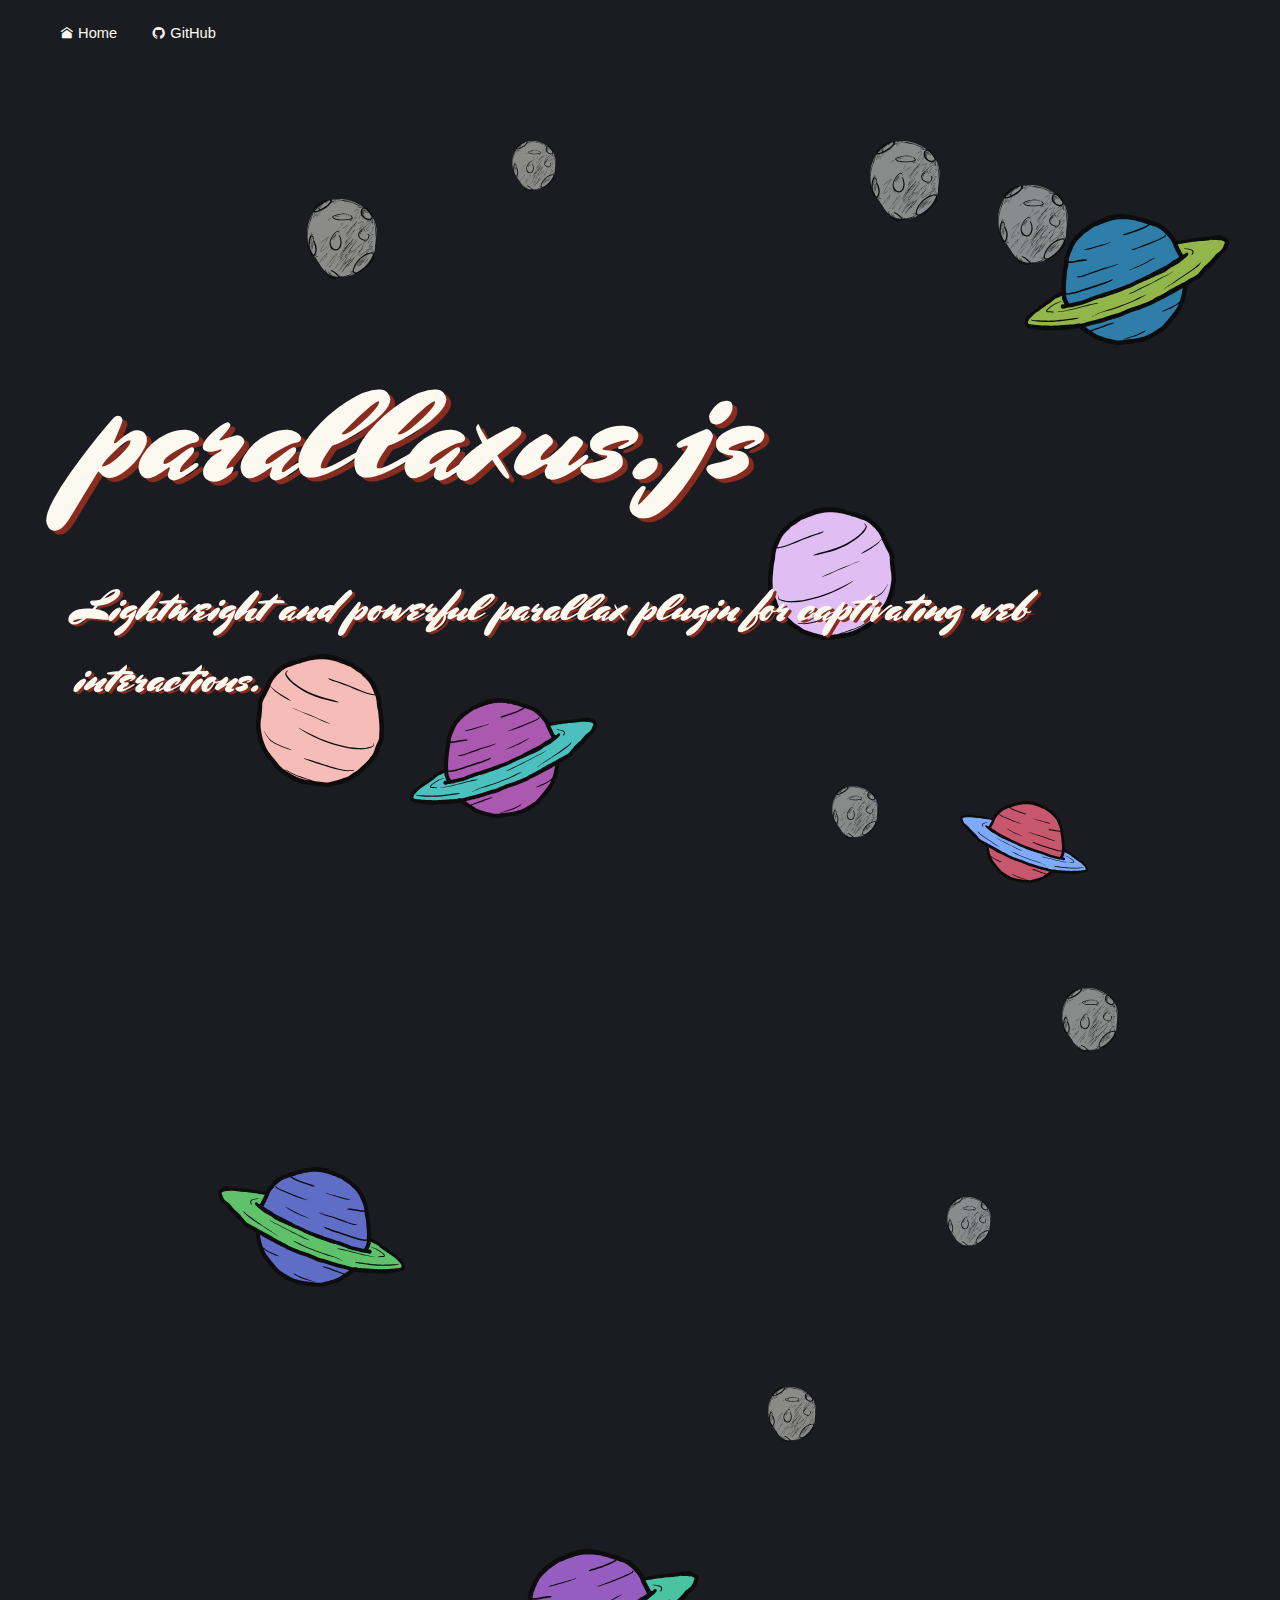
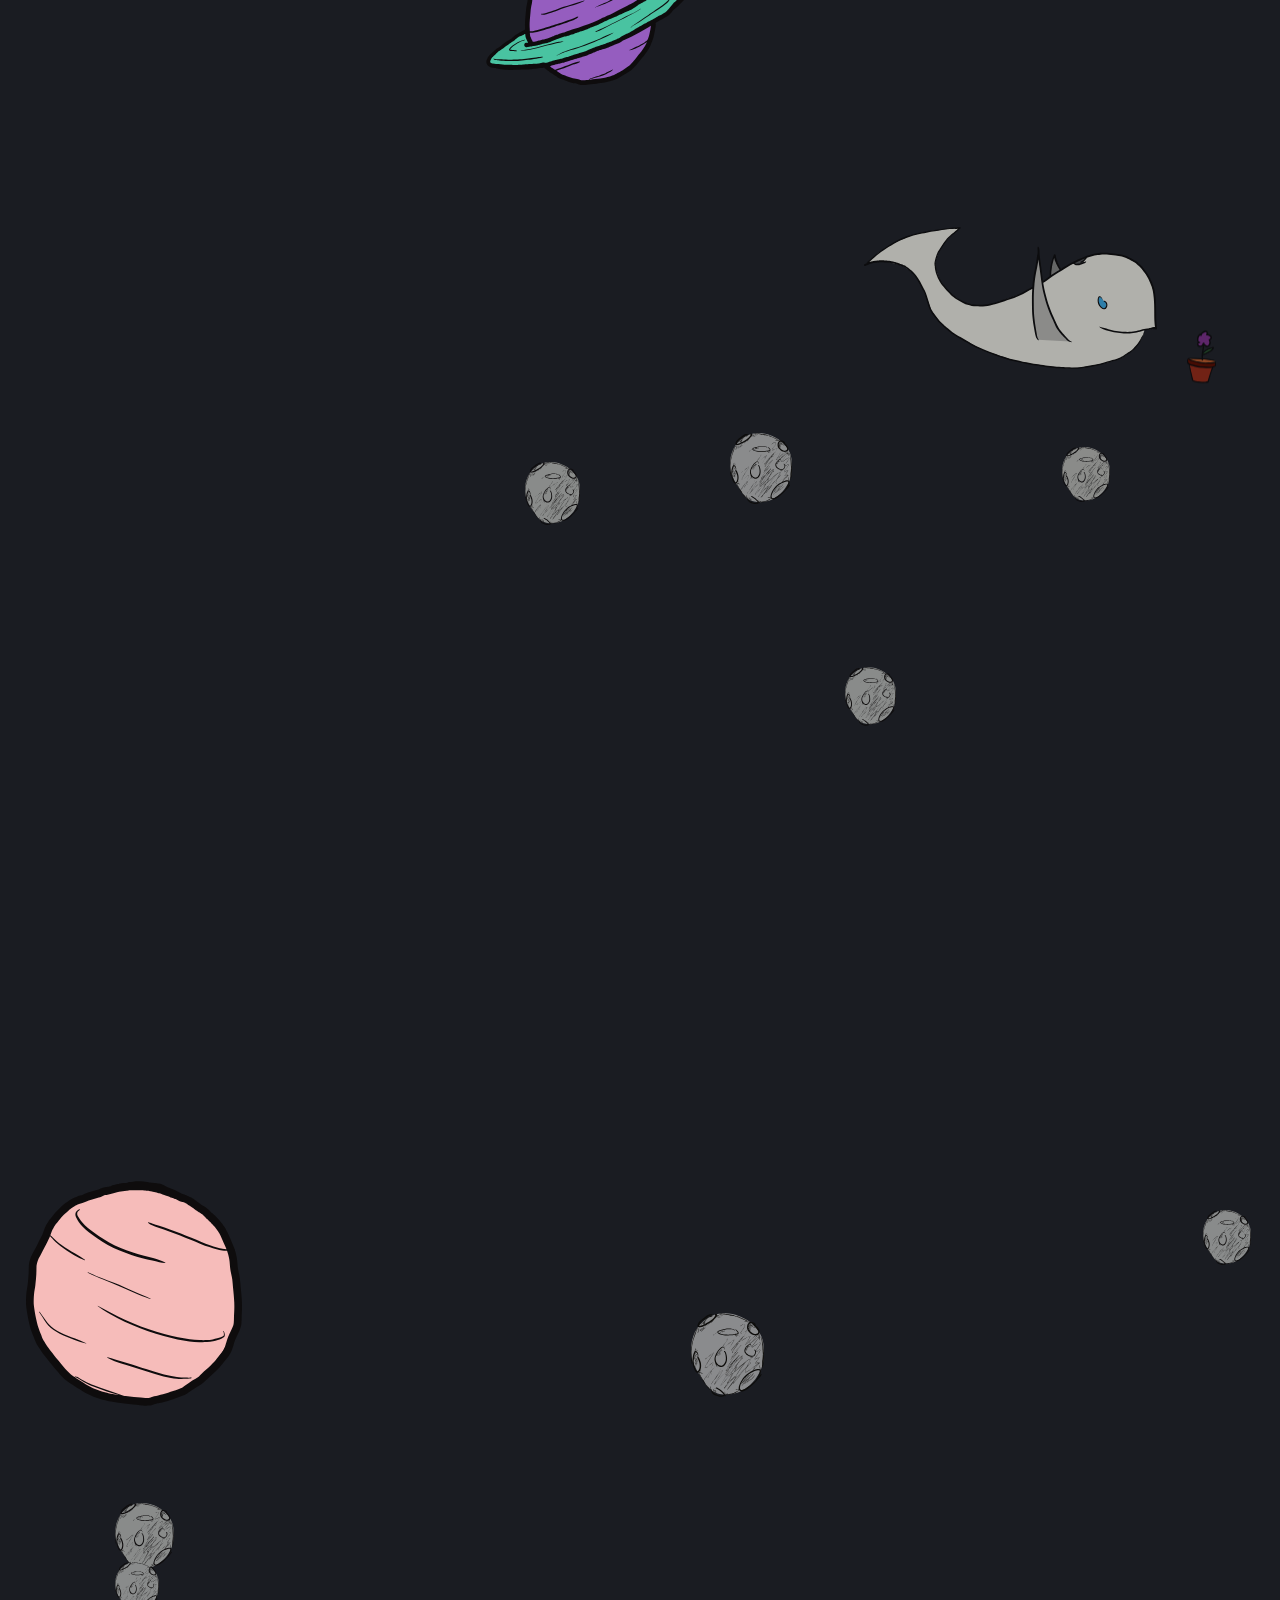
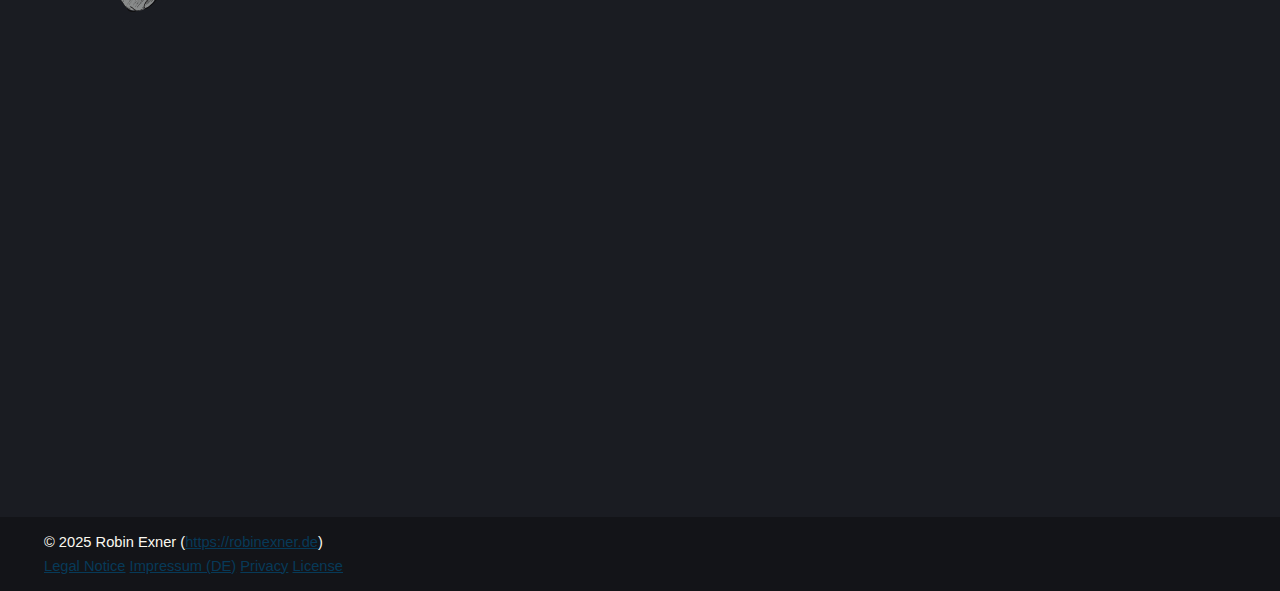
<file: index.html>
<!--
    This file is part of the parallaxus.js project.
    Copyright (c) 2025 Robin Exner (https://robinexner.de)
    GitHub: https://github.com/robinexner/parallaxus
    This software is licensed under the MIT License.
    See the LICENSE file for more information.
-->

<!doctype html>

<html lang="de">

<head>
    <meta charset="utf-8">
    <meta http-equiv="X-UA-Compatible" content="ie=edge">
    <meta name="viewport" content="width=device-width, initial-scale=1.0">

    <title>parallaxus.js</title>
    <meta name="author" content="Robin Exner">
    <meta name="description" content="Parallaxus is an open-source project designed to create stunning parallax scroll animations by reacting to the visibility of elements within the browser window, rather than using the absolute scroll position. It supports smooth scroll animations and the ability to trigger JavaScript functions when elements enter or leave the viewport.">

    <link rel="apple-touch-icon" sizes="180x180" href="/assets/favicon/apple-touch-icon.png">
    <link rel="icon" type="image/png" sizes="32x32" href="/assets/favicon/favicon-32x32.png">
    <link rel="icon" type="image/png" sizes="16x16" href="/assets/favicon/favicon-16x16.png">
    <link rel="manifest" href="/assets/favicon/site.webmanifest">

    <link rel="stylesheet" href="/assets/index.css">
    <link rel="stylesheet" href="/assets/fonts/remixicons/remixicon.css" />
</head>

<body class="noscript ">
    <noscript>

    </noscript>
    <nav>
        <a href="/"><i class="ri-home-9-fill" style="margin-right: .3em;"></i>Home</a><a href="https://github.com/robinexner/parallaxus" target="_blank"><i class="ri-github-fill"
                style="margin-right: .3em;"></i>GitHub</a>
    </nav>
    <main>
        <!-- Parallaxus -->
        <object data='assets/images/parallaxus-asteroid-1.svg ' class='parallaxus-object ' data-parallaxus-transform='{ "0": { "translateY": "0rem"}, "100": { "translateY": "14rem"}} ' style='top: 921px; left: 83vw; width: 3.79rem; filter: hue-rotate(86deg); '></object>
        <object class="parallaxus-object" data="assets/images/parallaxus-asteroid-1.svg" style="top: 5rem; left: 40vw; width: 3vw;min-width: 3rem;"></object>
        <object class="parallaxus-object" data="assets/images/parallaxus-planet-1--flipped.svg" style="top: 50rem; right: 15vw; width: 10vw;min-width: 7rem; filter: hue-rotate(142deg);"></object>
        <object class="parallaxus-object" data="assets/images/parallaxus-planet-2--flipped.svg" style="top: 40rem; left: 20vw; width: 10vw; min-width: 7rem; filter: hue-rotate(80deg);"></object>
        <object class="parallaxus-object" data-parallaxus-transform='{"0": {"translateY": "0rem"}, "100": {"translateY": "10rem"}}' data="assets/images/parallaxus-planet-1.svg" style="top: 10rem; left: 80vw; width: 16vw;min-width: 7rem;"></object>
        <object class="parallaxus-object" data-parallaxus-transform='{"0": {"translateY": "0rem"}, "100": {"translateY": "20rem"}}' data="assets/images/parallaxus-planet-2.svg" style="top: 30rem; right: 30vw; width: 10vw;min-width: 7rem;"></object>
        <object data='assets/images/parallaxus-asteroid-1.svg' class='parallaxus-object' data-parallaxus-transform='{"0": {"translateY": "0rem"}, "100": {"translateY": "19rem"}}' style='top: 150rem; left: 66vw; width: 3.5rem; filter: hue-rotate(77deg);'></object>
        <object data='assets/images/parallaxus-asteroid-1.svg' class='parallaxus-object' data-parallaxus-transform='{"0": {"translateY": "0rem"}, "100": {"translateY": "10rem"}}' style='top: 187rem; left: 94vw; width: 3.25rem; filter: hue-rotate(93deg); '></object>
        <object data='assets/images/parallaxus-planet-1--flipped.svg' class='parallaxus-object' data-parallaxus-transform='{"0": {"translateY": "0rem"}, "100": {"translateY": "19rem"}}' style='top: 75rem; left: 17vw; width: 12.75rem; filter: hue-rotate(38deg)'></object>
        <object data='assets/images/parallaxus-asteroid-1.svg' class='parallaxus-object' data-parallaxus-transform='{"0": {"translateY": "0rem"}, "100": {"translateY": "-10rem"}}' style='top: 8rem; left: 78vw; width: 4.75rem; filter: hue-rotate(173deg);'></object>
        <object data='assets/images/parallaxus-asteroid-1.svg' class='parallaxus-object ' data-parallaxus-transform='{ "0": { "translateY": "0rem"}, "100": { "translateY": "-16rem"}} ' style='top: 135rem; left: 83vw; width: 3.25rem; filter: hue-rotate(46deg); '></object>
        <object data='assets/images/parallaxus-asteroid-1.svg' class='parallaxus-object ' data-parallaxus-transform='{ "0": { "translateY": "0rem"}, "100": { "translateY": "17rem"}} ' style='top: 90rem; left: 60vw; width: 3.25rem; filter: hue-rotate(47deg); '></object>
        <object data='assets/images/parallaxus-asteroid-1.svg ' class='parallaxus-object ' data-parallaxus-transform='{ "0": { "translateY": "0rem"}, "100": { "translateY": "19rem"}} ' style='top: 194rem; left: 54vw; width: 5rem; filter: hue-rotate(173deg); '></object>
        <object data='assets/images/parallaxus-asteroid-1.svg ' class='parallaxus-object ' data-parallaxus-transform='{ "0": { "translateY": "0rem"}, "100": { "translateY": "-18rem"}} ' style='top: 77rem; left: 74vw; width: 3rem; filter: hue-rotate(165deg); '></object>
        <object data='assets/images/parallaxus-asteroid-1.svg ' class='parallaxus-object ' data-parallaxus-transform='{ "0": { "translateY": "0rem"}, "100": { "translateY": "13rem"}} ' style='top: 49rem; left: 65vw; width: 3.15rem; filter: hue-rotate(57deg); '></object>
        <object data='assets/images/parallaxus-planet-2--flipped.svg ' class='parallaxus-object ' data-parallaxus-transform='{ "0": { "translateY": "0rem"}, "100": { "translateY": "-16rem"}} ' style='top: 185rem; left: 2vw; width: 14.75rem; filter: hue-rotate(78deg); '></object>
        <object data='assets/images/parallaxus-planet-1.svg ' class='parallaxus-object ' data-parallaxus-transform='{ "0": { "translateY": "0rem"}, "100": { "translateY": "17rem"}} ' style='top: 43rem; left: 32vw; width: 12.75rem; filter: hue-rotate(92deg); '></object>
        <object data='assets/images/parallaxus-planet-1.svg ' class='parallaxus-object ' data-parallaxus-transform='{ "0": { "translateY": "0rem"}, "100": { "translateY": "-13rem"}} ' style='top: 101rem; left: 38vw; width: 14.5rem; filter: hue-rotate(74deg) '></object>
        <object data='assets/images/parallaxus-asteroid-1.svg ' class='parallaxus-object ' data-parallaxus-transform='{ "0": { "translateY": "0rem"}, "100": { "translateY": "10rem"}} ' style='top: 134rem; left: 57vw; width: 4.25rem; filter: hue-rotate(138deg); '></object>
        <object data='assets/images/parallaxus-asteroid-1.svg ' class='parallaxus-object ' data-parallaxus-transform='{ "0": { "translateY": "0rem"}, "100": { "translateY": "14rem"}} ' style='top: 136rem; left: 41vw; width: 3.75rem; filter: hue-rotate(66deg); '></object>
        <object data='assets/images/parallaxus-asteroid-1.svg ' class='parallaxus-object ' data-parallaxus-transform='{ "0": { "translateY": "0rem"}, "100": { "translateY": "19rem"}} ' style='top: 5rem; left: 68vw; width: 4.75rem; filter: hue-rotate(76deg); '></object>
        <object data='assets/images/parallaxus-asteroid-1.svg ' class='parallaxus-object ' data-parallaxus-transform='{ "0": { "translateY": "0rem"}, "100": { "translateY": "13rem"}} ' style='top: 207rem; left: 9vw; width: 4rem; filter: hue-rotate(76deg); '></object>
        <object data='assets/images/parallaxus-asteroid-1.svg ' class='parallaxus-object ' data-parallaxus-transform='{ "0": { "translateY": "0rem"}, "100": { "translateY": "19rem"}} ' style='top: 211rem; left: 9vw; width: 3rem; filter: hue-rotate(103deg); '></object>
        <object data='assets/images/parallaxus-asteroid-1.svg ' class='parallaxus-object ' data-parallaxus-transform='{ "0": { "translateY": "0rem"}, "100": { "translateY": "-10rem"}} ' style='top: 9rem; left: 24vw; width: 4.75rem; filter: hue-rotate(6deg); '></object>

        <object class="parallaxus-object" data="assets/images/parallaxus-whale.svg" id="parallaxus-whale" data-parallaxus-transform='{"0": {"translateY": "0rem"}, "40": {"translateY": "20rem"}, "80": {"translateY": "35rem"}, "100": {"translateY": "40rem"}}'></object>
        <object class="parallaxus-object" data="assets/images/parallaxus-pot.svg" id="parallaxus-pot" data-parallaxus-transform='{"0": {"translateY": "2rem"}, "100": {"translateY": "43rem"}}'></object>
        <object class="parallaxus-object" data="assets/images/parallaxus-rocket.svg" id="parallaxus-rocket" data-parallaxus-transform='{"0": {"translateY": "10rem", "translateX": "0vw", "scale": 0.8, "rotate": "70deg"},  "100": {"translateY": "60rem", "translateX": "100vw", "scale": 0.8, "rotate": "85deg"}}'></object>

        <!-- Content -->
        <!-- <object id="parallaxus-banner" data="assets/images/parallaxus-banner.svg"></object> -->
        <header>
            <h1>parallaxus.js</h1>
            <h2>Lightweight and powerful parallax plugin for captivating web interactions.</h2>
        </header>


        <section data-parallaxus-transform='{"0": {"translateY": "3rem", "scale": 0.8, "opacity": 0}, "20": {"translateY": "0rem", "scale": 1, "opacity": 1}, "70": {"translateY": "0rem", "scale": 1, "opacity": 1}, "100": {"translateY": "3rem", "scale": 0.8, "opacity": 0}}'>
            <h2>Installation</h2>
            <p>Download parallaxus.js and include it in your HTML file:</p>
            <pre><code>&lt;script src="path/to/parallaxus.js"&gt;&lt;/script&gt;</code></pre>
            <a href="https://github.com/robinexner/parallaxus" target="_blank">https://github.com/robinexner/parallaxus</a>
        </section>

        <section data-parallaxus-transform='{"0": {"translateY": "3rem", "scale": 0.8, "opacity": 0, "boxShadow": ".5em 1.5em #872c1e, .75em .75em #1a1c22, 0em 0em 1em -.5em #1a1c22"}, "20": {"translateY": "0rem", "scale": 1, "opacity": 1}, "70": {"translateY": "0rem", "scale": 1, "opacity": 1, "boxShadow": ".5em 0em #872c1e, .75em .75em #1a1c22, 0em 0em 1em -.5em #1a1c22"}, "100": {"translateY": "3rem", "scale": 0.8, "opacity": 0, "boxShadow": ".5em -1em #872c1e, .75em .75em #1a1c22, 0em 0em 1em -.5em #1a1c22"}}'>
            <h2>HTML Attributes</h2>
            <h3><code>data-parallaxus-transform</code></h3>
            <p>The <code>data-parallaxus-transform</code> attribute allows you to apply CSS transformations based on the position of an element in the browser window.</p>

            <h4>Example:</h4>
            <pre><code>&lt;div data-parallaxus-transform='{"from": {"translateY": "0%"}, "to": {"translateY": "20%"}}'&gt;
  &lt;!-- Content here --&gt;
&lt;/div&gt;</code>
    </pre>
            <p>In this example, the element will start with a translateY of 0% and scale 1, and as it moves through the viewport, it will move 20% down.</p>

            <h4>Additional Examples:</h4>
            <pre><code>&lt;!-- Multiple steps with translation and scaling --&gt;
&lt;div data-parallaxus-transform='{"0": {"translateY": "0%", "scale": 1}, "50": {"translateY": "30%", "scale": 1.8}, "100": {"translateY": "50%", "scale": 1.5}}'&gt;&lt;/div&gt;

&lt;!-- Fade in and back out --&gt;
&lt;div data-parallaxus-transform='{"0": {"opacity": "0"}, "20": {"opacity": "1"}, "80": {"opacity": "1"}, "0": {"opacity": "0"} }'&gt;&lt;/div&gt;</code>
    </pre>

            <h3><code>data-parallaxus-hitpoint</code></h3>
            <p>This attribute allows you to trigger JavaScript functions when elements enter or leave the viewport.</p>
            <pre><code>function triggerOnEnter(delta){
    console.log("Entered!")
}
function triggerOnLeave(delta){
    console.log("Left!")
}
        
&lt;div class="parallaxus-element" data-parallaxus-hitpoint='{"enter": "triggerOnEnter", "leave": "triggerOnLeave"}'&gt;
    &lt;!-- Content here --&gt;
&lt;/div&gt;</code></pre>
            <p>In this example, when the element enters the viewport, the <code>triggerOnEnter</code> function will be called and "Entered!" will be logged. When the element leaves the viewport, the
                <code>triggerOnLeave</code> function will be called and "Left!" will be logged.
            </p>
        </section>

        <section data-parallaxus-transform='{"0": {"translateY": "3rem", "scale": 0.8, "opacity": 0, "boxShadow": ".5em 1.5em #872c1e, .75em .75em #1a1c22, 0em 0em 1em -.5em #1a1c22"}, "20": {"translateY": "0rem", "scale": 1, "opacity": 1}, "70": {"translateY": "0rem", "scale": 1, "opacity": 1, "boxShadow": ".5em 0em #872c1e, .75em .75em #1a1c22, 0em 0em 1em -.5em #1a1c22"}, "100": {"translateY": "3rem", "scale": 0.8, "opacity": 0, "boxShadow": ".5em -1em #872c1e, .75em .75em #1a1c22, 0em 0em 1em -.5em #1a1c22"}}'>
            <h2>Example HTML Structure</h2>
            <pre><code>&lt;div data-parallaxus-easing&gt;
    &lt;div id="testHero"&gt;
        &lt;div id="test1" data-parallaxus-transform='{"from": {"height": "10vw"}, "to": {"height": "50vw"}}'&gt;
            &lt;!-- Content here --&gt;
        &lt;/div&gt;
    &lt;/div&gt;

    &lt;div id="test2" data-parallaxus-transform='{
    "0": {"translateY": "0%", "scale": 1, "rotate": "-30deg"},
    "25": {"translateY": "25%", "scale": 1.2},
    "75": {"translateY": "20%", "scale": 1.2},
    "100": {"translateY": "0%", "scale": 1, "rotate": "30deg"}
    }'&gt;
        &lt;!-- Content here --&gt;
    &lt;/div&gt;
&lt;/div&gt;</code></pre>
        </section>

        <section data-parallaxus-transform='{"0": {"translateY": "3rem", "scale": 0.8, "opacity": 0, "boxShadow": ".5em 1.5em #872c1e, .75em .75em #1a1c22, 0em 0em 1em -.5em #1a1c22"}, "20": {"translateY": "0rem", "scale": 1, "opacity": 1}, "70": {"translateY": "0rem", "scale": 1, "opacity": 1, "boxShadow": ".5em 0em #872c1e, .75em .75em #1a1c22, 0em 0em 1em -.5em #1a1c22"}, "100": {"translateY": "3rem", "scale": 0.8, "opacity": 0, "boxShadow": ".5em -1em #872c1e, .75em .75em #1a1c22, 0em 0em 1em -.5em #1a1c22"}}'>
            <h2>Options Breakdown</h2>
            <ol>
                <li><strong><code>from</code> / <code>to</code></strong>: Define the start and end transformation points.
                </li>
                <li><strong><code>0 to 100</code></strong>: Use percentages for transformation steps across the element's scroll.</li>
                <li><strong><code>easing</code></strong>: Customize the scroll behavior for smoother animations.</li>
            </ol>
        </section>

        <section data-parallaxus-transform='{"0": {"translateY": "3rem", "scale": 0.8, "opacity": 0, "boxShadow": ".5em 1.5em #872c1e, .75em .75em #1a1c22, 0em 0em 1em -.5em #1a1c22"}, "20": {"translateY": "0rem", "scale": 1, "opacity": 1}, "70": {"translateY": "0rem", "scale": 1, "opacity": 1, "boxShadow": ".5em 0em #872c1e, .75em .75em #1a1c22, 0em 0em 1em -.5em #1a1c22"}, "100": {"translateY": "3rem", "scale": 0.8, "opacity": 0, "boxShadow": ".5em -1em #872c1e, .75em .75em #1a1c22, 0em 0em 1em -.5em #1a1c22"}}'>
            <h2>Licensing</h2>
            <p>parallaxus.js is an open-source project licensed under the <a href="/pages/license.html">MIT License</a>.
            </p>
        </section>
        <section data-parallaxus-transform='{"0": {"translateY": "3rem", "scale": 0.8, "opacity": 0, "boxShadow": ".5em 1.5em #872c1e, .75em .75em #1a1c22, 0em 0em 1em -.5em #1a1c22"}, "20": {"translateY": "0rem", "scale": 1, "opacity": 1}, "70": {"translateY": "0rem", "scale": 1, "opacity": 1, "boxShadow": ".5em 0em #872c1e, .75em .75em #1a1c22, 0em 0em 1em -.5em #1a1c22"}, "100": {"translateY": "3rem", "scale": 0.8, "opacity": 0, "boxShadow": ".5em -1em #872c1e, .75em .75em #1a1c22, 0em 0em 1em -.5em #1a1c22"}}'>
            <h2>Thanks to</h2>
            <ul class="mentionlist">
                <li><a href="https://www.sudtipos.com" target="_blank">Alejandro Paul (Sudtipos)</a> (Font "Mrs Sheppards")
                </li>
                <li><a href="https://remixicon.com" target="_blank">https://remixicon.com</a> (Icons)</li>
            </ul>
        </section>
        <section data-parallaxus-transform='{"0": {"translateY": "3rem", "scale": 0.8, "opacity": 0, "boxShadow": ".5em 1.5em #872c1e, .75em .75em #1a1c22, 0em 0em 1em -.5em #1a1c22"}, "20": {"translateY": "0rem", "scale": 1, "opacity": 1}, "70": {"translateY": "0rem", "scale": 1, "opacity": 1, "boxShadow": ".5em 0em #872c1e, .75em .75em #1a1c22, 0em 0em 1em -.5em #1a1c22"}, "100": {"translateY": "3rem", "scale": 0.8, "opacity": 0, "boxShadow": ".5em -1em #872c1e, .75em .75em #1a1c22, 0em 0em 1em -.5em #1a1c22"}}'>
            <img src="assets/images/onelove-lightBlack.svg" class="onelove" style="height: 4em;" />
        </section>
    </main>
    <footer class="">
        <p>&copy; 2025 Robin Exner (<a href="https://robinexner.de">https://robinexner.de</a>)</p>
        <a href="/pages/legal-notice.html">Legal Notice</a>
        <a href="/pages/impressum.html">Impressum (DE)</a>
        <a href="/pages/privacy.html">Privacy</a>
        <a href="/pages/license.html">License</a>
    </footer>
</body>

<script src="parallaxus.js"></script>

<script>
    // let planetTemplates = [{
    //     minWidth: 2,
    //     maxWidth: 5,
    //     imagePath: "assets/images/parallaxus-asteroid-1.svg"
    // }, {
    //     minWidth: 2,
    //     maxWidth: 5,
    //     imagePath: "assets/images/parallaxus-asteroid-1.svg"
    // }, {
    //     minWidth: 2,
    //     maxWidth: 5,
    //     imagePath: "assets/images/parallaxus-asteroid-1.svg"
    // }, {
    //     minWidth: 2,
    //     maxWidth: 5,
    //     imagePath: "assets/images/parallaxus-asteroid-1.svg"
    // }, {
    //     minWidth: 2,
    //     maxWidth: 5,
    //     imagePath: "assets/images/parallaxus-asteroid-1.svg"
    // }, {
    //     minWidth: 2,
    //     maxWidth: 5,
    //     imagePath: "assets/images/parallaxus-asteroid-1.svg"
    // }, {
    //     minWidth: 2,
    //     maxWidth: 5,
    //     imagePath: "assets/images/parallaxus-asteroid-1.svg"
    // }, {
    //     minWidth: 2,
    //     maxWidth: 5,
    //     imagePath: "assets/images/parallaxus-asteroid-1.svg"
    // }, {
    //     minWidth: 2,
    //     maxWidth: 5,
    //     imagePath: "assets/images/parallaxus-asteroid-1.svg"
    // }, {
    //     minWidth: 2,
    //     maxWidth: 5,
    //     imagePath: "assets/images/parallaxus-asteroid-1.svg"
    // }, {
    //     minWidth: 3,
    //     maxWidth: 15,
    //     imagePath: "assets/images/parallaxus-planet-1.svg"
    // }, {
    //     minWidth: 3,
    //     maxWidth: 15,
    //     imagePath: "assets/images/parallaxus-planet-2.svg"
    // }, {
    //     minWidth: 3,
    //     maxWidth: 15,
    //     imagePath: "assets/images/parallaxus-planet-1--flipped.svg"
    // }, {
    //     minWidth: 3,
    //     maxWidth: 15,
    //     imagePath: "assets/images/parallaxus-planet-2--flipped.svg"
    // }]


    // function createPlanet() {
    //     let randomPlanetTemplate = planetTemplates[Math.floor(Math.random() * planetTemplates.length)];

    //     let randomWidth = ((Math.random() * randomPlanetTemplate.minWidth - randomPlanetTemplate.maxWidth).toFixed(2) * -1) + "rem";

    //     let randomHue = Math.floor(Math.random() * 180) + "deg";
    //     let randomTop = Math.floor(Math.random() * document.body.scrollHeight) + "px";
    //     let randomLeft = Math.floor(Math.random() * 98) + 1 + "vw";

    //     let randomTransformGoal = (Math.random() > 0.5 ? "-" : "") + Math.floor(Math.random() * 10 + 10) + "rem";

    //     let planet = document.createElement("object");
    //     planet.data = randomPlanetTemplate.imagePath;
    //     planet.classList.add("parallaxus-object");

    //     planet.style.top = randomTop;
    //     planet.style.left = randomLeft;
    //     planet.style.width = randomWidth;
    //     planet.style.filter = "hue-rotate(" + randomHue + ")";

    //     planet.dataset.parallaxusTransform = '{"0": {"translateY": "0rem"}, "100": {"translateY": "' + randomTransformGoal + '"}}';

    //     return planet;
    // }

    // function distributePlanets(count = 20) {
    //     for (var i = 0; i < count; i++) {
    //         document.body.append(createPlanet());
    //     }
    //     parallaxusSetup();
    //     //alert(count)
    // }

    // window.onload = function() {
    //     distributePlanets();
    // }
</script>

</html>
</file>
<file: assets/index.css>
/*
 * This file is part of the parallaxus.js project.
 * Copyright (c) 2025 Robin Exner (https://robinexner.de)
 * GitHub: https://github.com/robinexner/parallaxus
 * This software is licensed under the MIT License.
 * See the LICENSE file for more information.
 */

@import url('../fundo_/base.css');
html {}

input[type="email"],
input[type="number"],
input[type="search"],
input[type="text"],
input[type="tel"],
input[type="url"],
input[type="password"],
textarea,
select,
label {
    display: block;
    width: 35em;
    max-width: 100%;
}

input[type="email"],
input[type="number"],
input[type="search"],
input[type="text"],
input[type="tel"],
input[type="url"],
input[type="password"],
textarea,
select {
    margin-top: .2em;
}

textarea {
    height: 13em;
}

label {
    margin-bottom: 1em;
}

#noscript-notification {}

@import url(assets/fonts/Mrs_Sheppards/MrsSheppards-Regular.ttf);
@font-face {
    font-family: "Mrs Sheppards";
    src: url("fonts/Mrs_Sheppards/MrsSheppards-Regular.ttf");
}

html {
    overflow-x: hidden;
}

html,
body {
    background-color: #1a1c22;
    color: var(--white);
}

h1,
h2 {
    font-family: "Mrs Sheppards", serif;
    font-weight: 400;
}

h1 {
    font-size: 10rem;
    text-shadow: .03em .03em var(--red500);
}

h2 {
    font-size: 3rem;
}

header h2 {
    text-shadow: .05em .05em var(--red500);
}

header,
section {
    position: relative;
    width: max-content;
    max-width: 70rem;
    left: 10rem;
    z-index: 60;
}

header {
    margin-top: 10rem;
}

header p {}

nav {
    padding: 1em;
    padding-left: 10rem;
}

nav a {
    color: var(--white);
    text-decoration: none;
    padding: .5em;
    padding-left: 1em;
    padding-right: 1em;
    border-radius: .2em;
}

nav a:not(:first-of-type) {
    margin-left: .3em;
}

nav a:hover {
    color: var(--red500);
    background-color: var(--darkBlack);
}

nav a:active {
    color: var(--red300);
    background-color: var(--darkerBlack);
}

main {
    position: relative;
    overflow: hidden;
    padding-bottom: 7rem;
}

footer {
    background-color: var(--darkBlack);
    padding: 1rem;
    padding-left: 10rem;
}

footer p {
    margin-bottom: 0;
}

section {
    background-color: var(--white);
    color: var(--black);
    margin-top: 3rem;
    border-radius: .75em;
    overflow: hidden;
    padding: 2rem;
    box-shadow: .5em .5em var(--red500), .75em .75em var(--black), 0em 0em 1em -.5em #1a1c22;
    border: .3em solid var(--black);
}

pre {
    background-color: var(--darkWhite);
    padding: 1em;
    border-radius: .3em;
    overflow: auto;
    font-size: .8rem;
}

@media only screen and (max-width: 80rem) {
    header,
    section {
        max-width: calc(100% - 6rem);
        left: 3rem;
    }
    nav,
    footer {
        padding-left: 3rem;
    }
}

@media only screen and (max-width: 60rem) {
    header h1 {
        font-size: 7rem;
    }
    header h2 {
        font-size: 3rem;
    }
}

@media only screen and (max-width: 40rem) {
    header h1 {
        font-size: 5rem;
    }
    header h2 {
        font-size: 2rem;
    }
    header,
    section {
        max-width: calc(100% - 2.5rem);
        left: 1.5rem;
    }
    nav,
    footer {
        padding-left: 1.5rem;
    }
}

@media only screen and (max-width: 30rem) {
    header h1 {
        font-size: 3rem;
    }
    h2 {
        font-size: 2rem;
    }
}

#parallaxus-rocket {
    top: 60rem;
    left: -10rem;
    height: 10rem;
}

#parallaxus-whale {
    top: 120rem;
    right: calc(5% + 4rem);
    width: 20rem;
}

#parallaxus-pot {
    top: 125rem;
    right: 5%;
    width: 2rem;
}

.parallaxus-object {
    position: absolute;
    z-index: 50;
}
</file>
